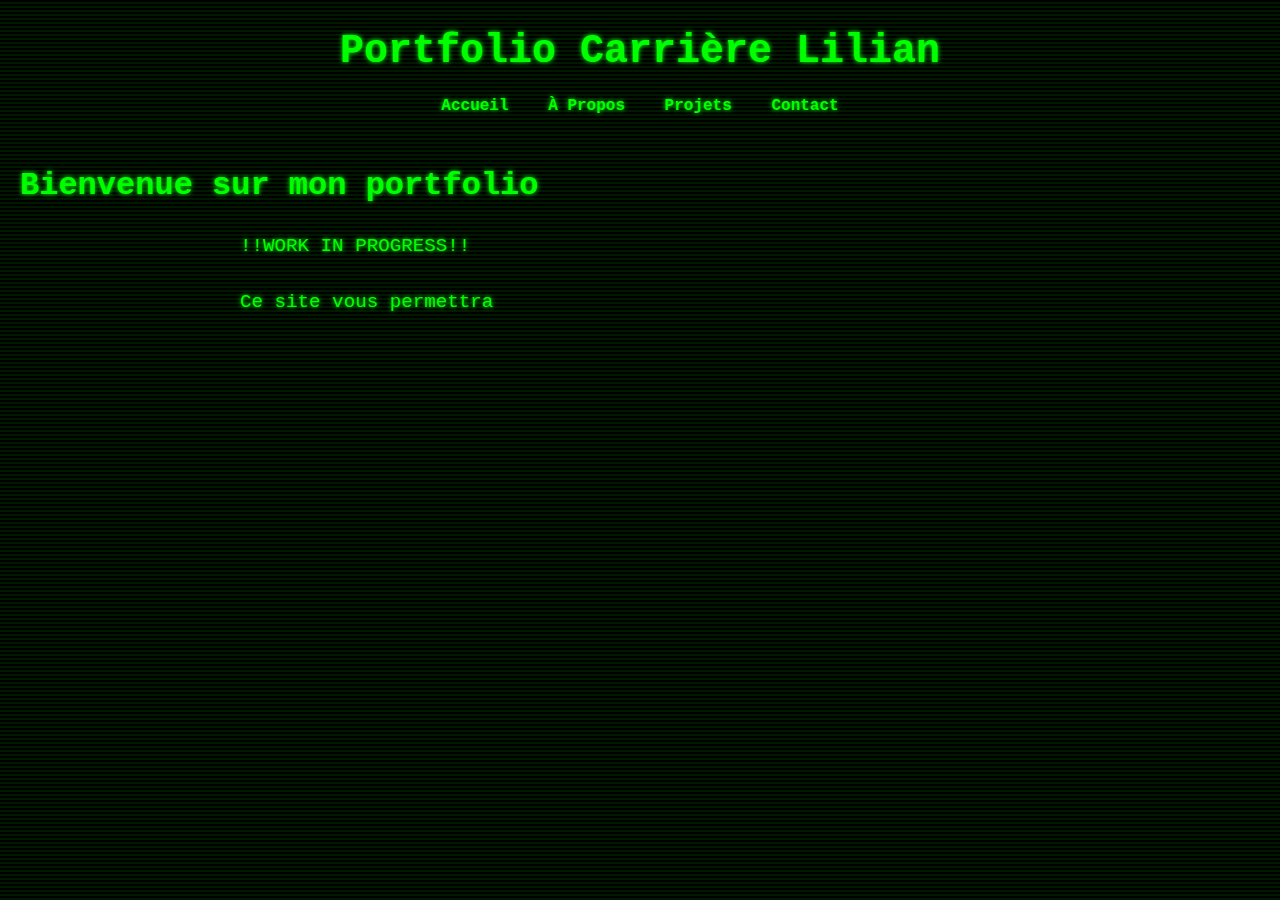
<file: index.html>
<!DOCTYPE html>
<html lang="fr">

<head>
    <meta charset="UTF-8">
    <meta name="viewport" content="width=device-width, initial-scale=1.0">
    <title>Portfolio URSS Style - Accueil</title>
    <link rel="stylesheet" href="styles.css">
</head>

<body>
    <header>
        <div class="container">
            <h1 class="typed-text hidden">Portfolio Carrière Lilian</h1>
            <nav>
                <ul>
                    <li><a href="index.html">Accueil</a></li>
                    <li><a href="apropos.html">À Propos</a></li>
                    <li><a href="projets.html">Projets</a></li>
                    <li><a href="contact.html">Contact</a></li>
                </ul>
            </nav>
        </div>
    </header>

    <section id="accueil" class="section">
        <div class="container">
            <h2 class="typed-text hidden">Bienvenue sur mon portfolio</h2>
            <p class="typed-text hidden">!!WORK IN PROGRESS!!</p>
            <br>
            <p class="typed-text hidden">Ce site vous permettra d'en découvrir un peu plus sur moi et mes
                accomplissements.</p>
            <br>
            <p class="typed-text hidden">ATTENTION : ce site étant toujours en travaux, il peut encore changer du tout
                au tout dans les prochains mois vu que je suis une personne extrémement indécise</p>
        </div>
    </section>

    <footer>
        <div class="container">
            <p class="typed-text hidden">&copy; 2025 Lilian Carrière. Absolument aucun droit de rien du tout. </p>
        </div>
    </footer>

    <script src="script.js"></script>
</body>

</html>
</file>
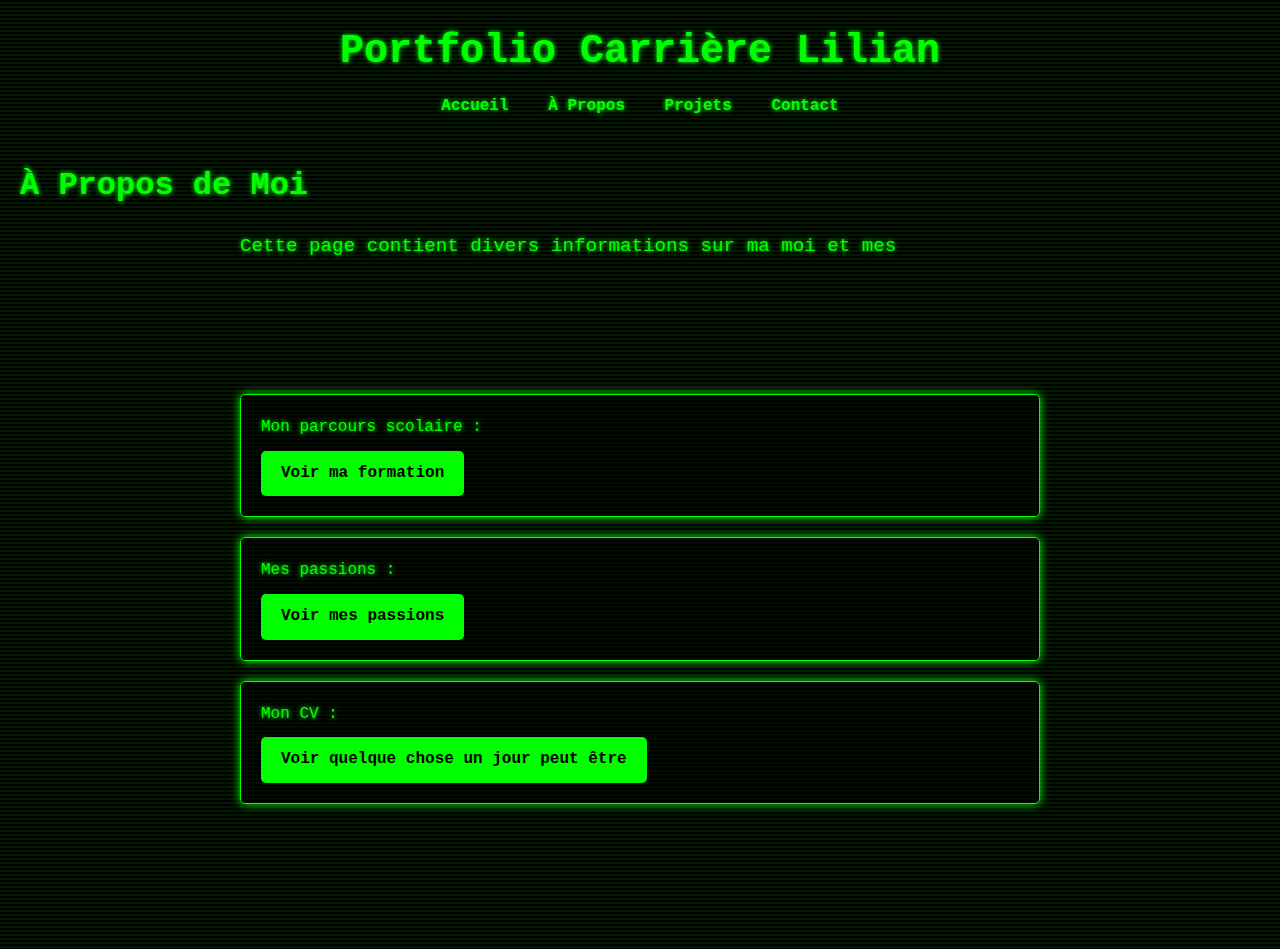
<file: apropos.html>
<!DOCTYPE html>
<html lang="fr">

<head>
    <meta charset="UTF-8">
    <meta name="viewport" content="width=device-width, initial-scale=1.0">
    <title>Portfolio URSS Style - À Propos</title>
    <link rel="stylesheet" href="styles.css">
</head>

<body>
    <header>
        <div class="container">
            <h1 class="typed-text hidden">Portfolio Carrière Lilian</h1>
            <nav>
                <ul>
                    <li><a href="index.html">Accueil</a></li>
                    <li><a href="apropos.html">À Propos</a></li>
                    <li><a href="projets.html">Projets</a></li>
                    <li><a href="contact.html">Contact</a></li>
                </ul>
            </nav>
        </div>
    </header>

    <section id="apropos" class="section">
        <div class="container">
            <h2 class="typed-text hidden">À Propos de Moi</h2>
            <p class="typed-text hidden">Cette page contient divers informations sur ma moi et mes centres d'intêrets en
                tout genre</p>
            <br>
            <p class="typed-text hidden">Pour acceder à ces informations, je vous invite à cliquer sur les boutons
                suivants</p>
            <br>

            <div class="projet">
                <p>Mon parcours scolaire :</p>
                <a href="formation.html">Voir ma formation</a>
            </div>

            <div class="projet">
                <p>Mes passions :</p>
                <a  href="passions.html">Voir mes passions</a>
            </div>

            <div class="projet">
                <p >Mon CV :</p>
                <a  href="CV_Carrière_Lilian.pdf">Voir quelque chose un jour peut être</a>
            </div>
        </div>
    </section>

    <footer>
        <div class="container">
            <p class="typed-text hidden">&copy; 2025 Lilian Carrière. Absolument aucun droit de rien du tout. </p>
        </div>
    </footer>

    <script src="script.js"></script>
</body>

</html>
</file>
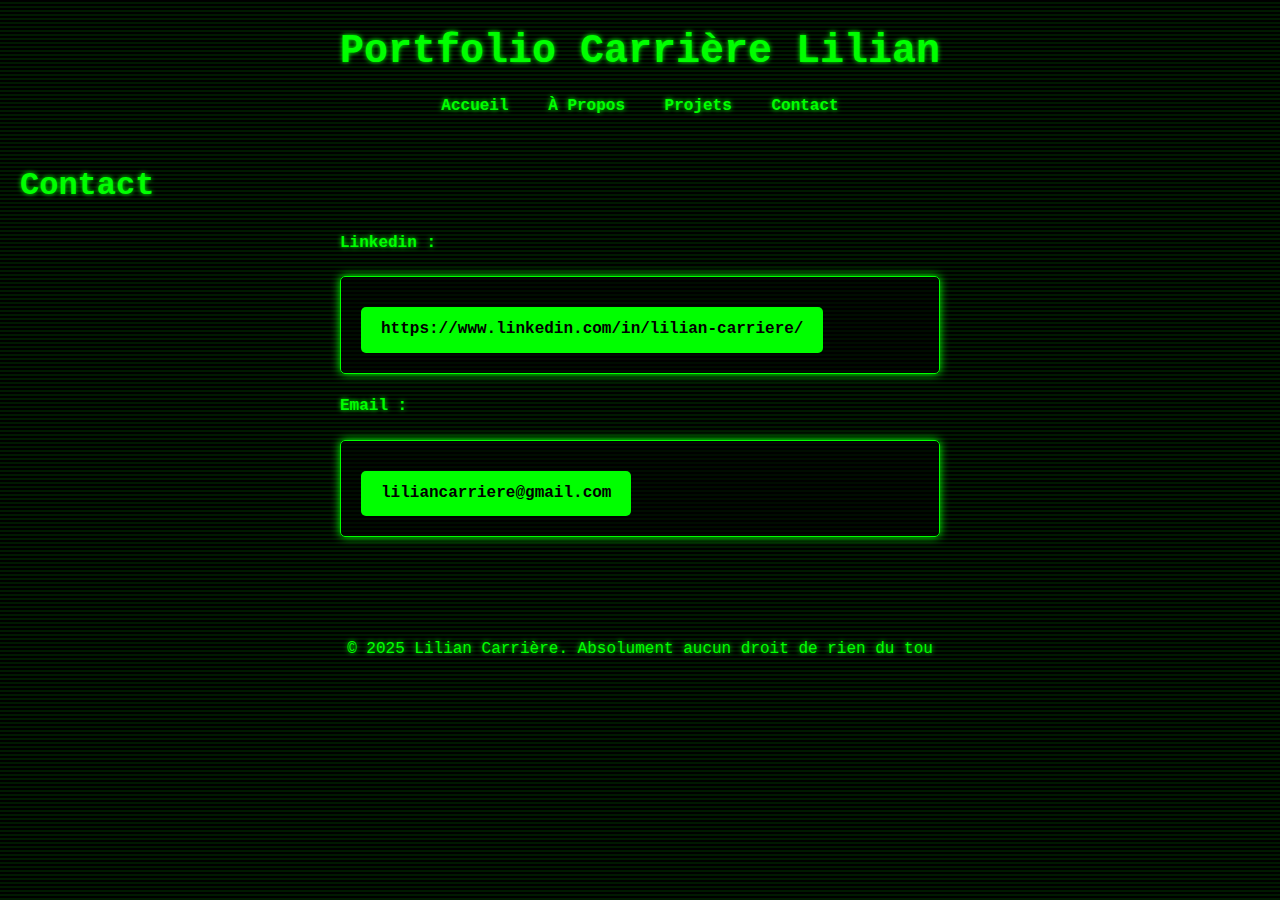
<file: contact.html>
<!DOCTYPE html>
<html lang="fr">

<head>
    <meta charset="UTF-8">
    <meta name="viewport" content="width=device-width, initial-scale=1.0">
    <title>Portfolio URSS Style - Contact</title>
    <link rel="stylesheet" href="styles.css">
</head>

<body>
    <header>
        <div class="container">
            <h1 class="typed-text hidden">Portfolio Carrière Lilian</h1>
            <nav>
                <ul>
                    <li><a href="index.html">Accueil</a></li>
                    <li><a href="apropos.html">À Propos</a></li>
                    <li><a href="projets.html">Projets</a></li>
                    <li><a href="contact.html">Contact</a></li>
                </ul>
            </nav>
        </div>
    </header>

    <section id="contact" class="section">
        <div class="container">
            <h2 class="typed-text hidden">Contact</h2>
            <form action="#" method="post">

                <label for="Linkedin">Linkedin :</label>
                <div class="projet">
                    <a
                        href="https://www.linkedin.com/in/lilian-carriere/">https://www.linkedin.com/in/lilian-carriere/</a>
                </div>

                <label for="Email">Email :</label>
                <div class="projet">
                    <a href="mailto:liliancarriere@gmail.com">liliancarriere@gmail.com</a>
                </div>



            </form>
        </div>
    </section>

    <footer>
        <div class="container">
            <p class="typed-text hidden">&copy; 2025 Lilian Carrière. Absolument aucun droit de rien du tout. </p>
        </div>
    </footer>

    <script src="script.js"></script>
</body>

</html>
</file>
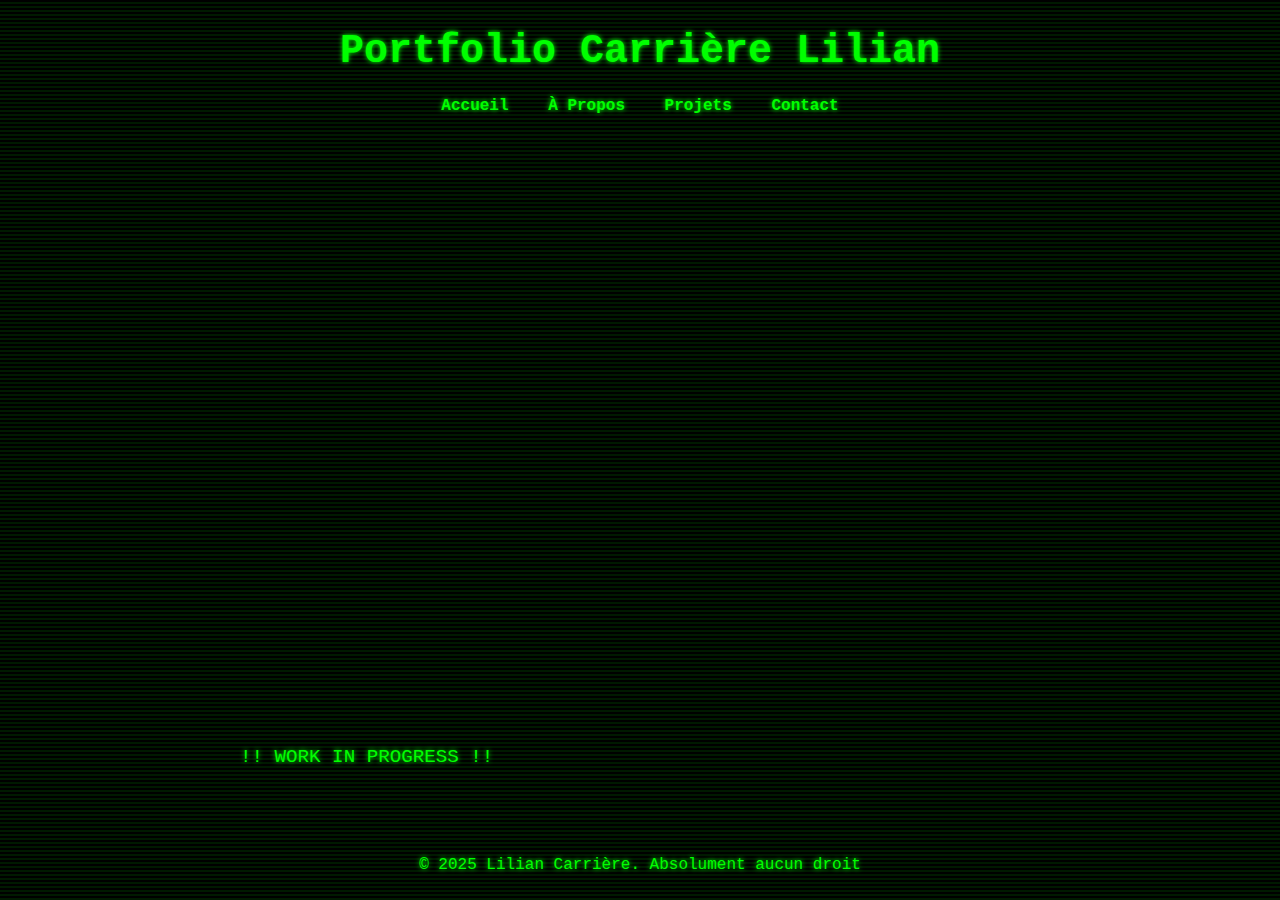
<file: formation.html>
<!DOCTYPE html>
<html lang="fr">

<head>
    <meta charset="UTF-8">
    <meta name="viewport" content="width=device-width, initial-scale=1.0">
    <title>Portfolio URSS Style - Contact</title>
    <link rel="stylesheet" href="styles.css">
</head>

<body>
    <header>
        <div class="container">
            <h1 class="typed-text hidden">Portfolio Carrière Lilian</h1>
            <nav>
                <ul>
                    <li><a href="index.html">Accueil</a></li>
                    <li><a href="apropos.html">À Propos</a></li>
                    <li><a href="projets.html">Projets</a></li>
                    <li><a href="contact.html">Contact</a></li>
                </ul>
            </nav>
        </div>
    </header>

    <section id="Projet1" class="section">
        <div class="container">
            <div class="image-container" style="max-width: 1000px; align-items: center;">
                <img src="logogeii.png" alt="belle photo d'une antenne" class="responsive-image">
            </div>

            <p class="typed-text hidden">!! WORK IN PROGRESS !!</p>
        </div>
    </section>

    <footer>
        <div class="container">
            <p class="typed-text hidden">&copy; 2025 Lilian Carrière. Absolument aucun droit de rien du tout. </p>
        </div>
    </footer>

    <script src="script.js"></script>
</body>

</html>
</file>
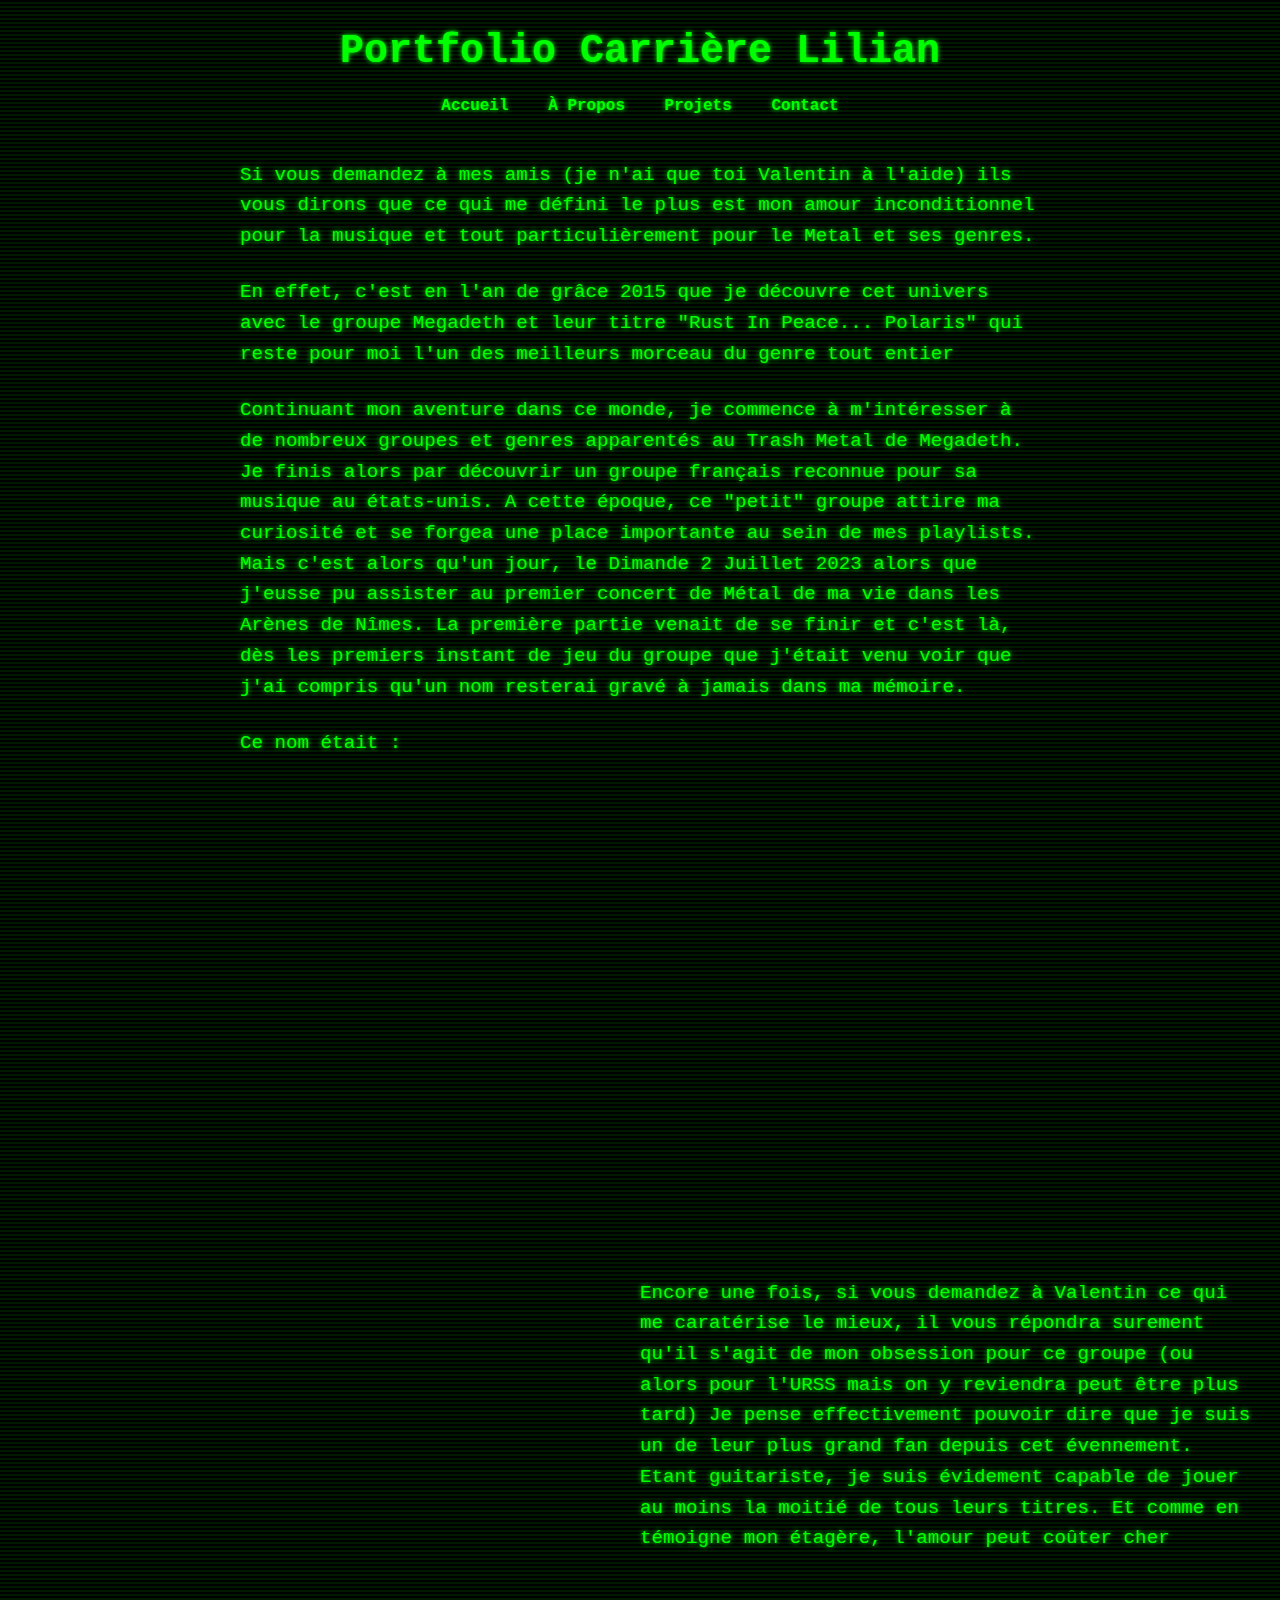
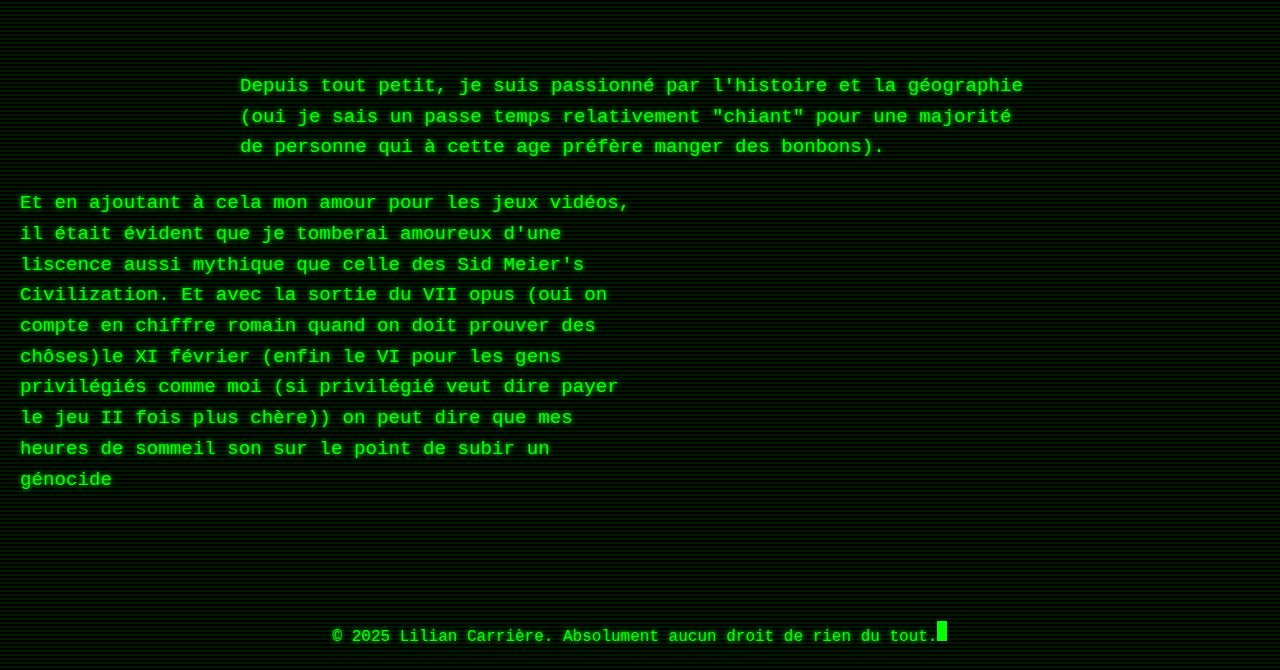
<file: passions.html>
<!DOCTYPE html>
<html lang="fr">

<head>
    <meta charset="UTF-8">
    <meta name="viewport" content="width=device-width, initial-scale=1.0">
    <title>Portfolio URSS Style - Contact</title>
    <link rel="stylesheet" href="styles.css">
</head>

<body>
    <header>
        <div class="container">
            <h1 class="typed-text hidden">Portfolio Carrière Lilian</h1>
            <nav>
                <ul>
                    <li><a href="index.html">Accueil</a></li>
                    <li><a href="apropos.html">À Propos</a></li>
                    <li><a href="projets.html">Projets</a></li>
                    <li><a href="contact.html">Contact</a></li>
                </ul>
            </nav>
        </div>
    </header>

    <section id="Projet1" class="section">
        <div class="container">
            <p >Si vous demandez à mes amis (je n'ai que toi Valentin à l'aide) ils vous dirons
                que ce qui me défini le plus est mon amour inconditionnel pour la musique et tout particulièrement pour
                le Metal et ses genres.</p>
            <br>
            <p >En effet, c'est en l'an de grâce 2015 que je découvre cet univers avec le
                groupe Megadeth et leur titre "Rust In Peace... Polaris" qui reste pour moi l'un des meilleurs morceau
                du genre tout entier</p>
            <br>
            <p >Continuant mon aventure dans ce monde, je commence à m'intéresser à de nombreux
                groupes et genres apparentés au Trash Metal de Megadeth.
                Je finis alors par découvrir un groupe français reconnue pour sa musique au états-unis. A cette époque,
                ce "petit" groupe attire ma curiosité et se forgea une place importante
                au sein de mes playlists.
                Mais c'est alors qu'un jour, le Dimande 2 Juillet 2023 alors que j'eusse pu assister au premier concert
                de Métal de ma vie dans les Arènes de Nîmes.
                La première partie venait de se finir et c'est là, dès les premiers instant de jeu du groupe que j'était
                venu voir que j'ai compris qu'un nom resterai gravé à jamais dans ma mémoire.
            </p>
            <br>
            <p >Ce nom était :</p>
            <br>
            <div class="image-container">
                <div class="image-container" style="max-width: 1000px; align-items: center;">
                    <img src="Gojiranoir.jpg" alt="belle photo d'une antenne" class="responsive-image">
                </div>
            </div>

            <div class="image-text-container reverse">

                <p >Encore une fois, si vous demandez à Valentin ce qui me caratérise le mieux,
                    il
                    vous répondra surement qu'il s'agit de mon obsession pour ce groupe (ou alors pour l'URSS mais on y
                    reviendra peut être plus tard)
                    Je pense effectivement pouvoir dire que je suis un de leur plus grand fan depuis cet évennement.
                    Etant guitariste, je suis évidement capable de jouer au moins la moitié de tous leurs titres. Et
                    comme en témoigne mon étagère, l'amour peut coûter cher</p>
                    <div class="image-container">
                        <img src="lescds.jpg" alt="les cd de la mort" class="responsive-image">
                    </div>
            </div>
            <p > Depuis tout petit, je suis passionné par l'histoire et la géographie (oui je
                sais un passe temps relativement "chiant" pour une majorité de personne qui à cette age préfère manger
                des bonbons).</p>

            <div class="image-text-container">
                <p >Et en ajoutant à cela mon amour pour les jeux vidéos, il était évident que
                    je tomberai amoureux d'une liscence aussi mythique que celle des Sid Meier's Civilization. Et avec
                    la sortie du VII opus (oui on compte en chiffre romain quand on doit prouver des chôses)le XI
                    février (enfin le VI pour les gens privilégiés comme moi (si privilégié veut dire payer le jeu II
                    fois plus chère)) on peut dire que mes heures de sommeil son sur le point de subir un génocide</p>
                <div class="image-container" style="max-width: 1000px; align-items: center;">
                    <img src="civ.png" alt="belle photo d'une antenne" class="responsive-image">
                </div>
            </div>
        </div>
    </section>

    <footer>
        <div class="container">
            <p class="typed-text hidden">&copy; 2025 Lilian Carrière. Absolument aucun droit de rien du tout. </p>
        </div>
    </footer>

    <script src="script.js"></script>
</body>

</html>
</file>
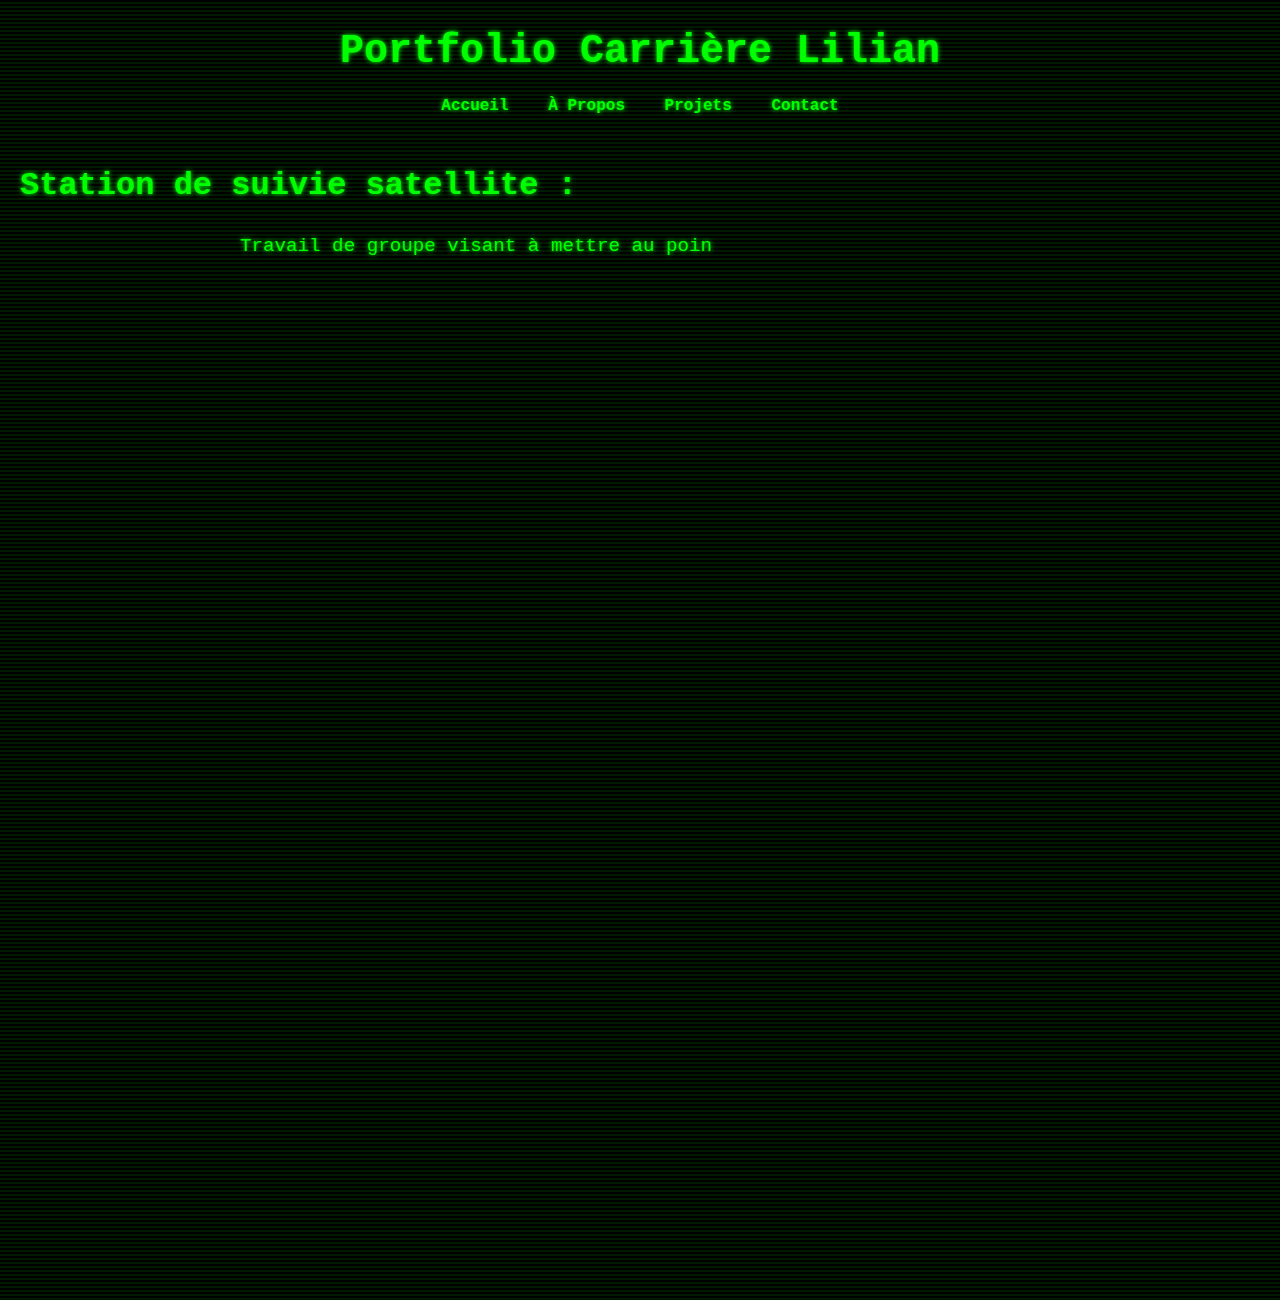
<file: projet1.html>
<!DOCTYPE html>
<html lang="fr">

<head>
    <meta charset="UTF-8">
    <meta name="viewport" content="width=device-width, initial-scale=1.0">
    <title>Portfolio URSS Style - Contact</title>
    <link rel="stylesheet" href="styles.css">
</head>

<body>
    <header>
        <div class="container">
            <h1 class="typed-text hidden">Portfolio Carrière Lilian</h1>
            <nav>
                <ul>
                    <li><a href="index.html">Accueil</a></li>
                    <li><a href="apropos.html">À Propos</a></li>
                    <li><a href="projets.html">Projets</a></li>
                    <li><a href="contact.html">Contact</a></li>
                </ul>
            </nav>
        </div>
    </header>

    <section id="Projet1" class="section">
        <div class="container">
            <h2 class="typed-text hidden">Station de suivie satellite : </h2>

            <p class="typed-text hidden">Travail de groupe visant à mettre au point une nouvelle carte électronique
                permettant le contrôle de la station satellite présente au batiment Z.</p>
            <br>
            <p class="typed-text hidden">Ce travail fut mené au sein d'une équipe de deux personnes composée de Bastien
                Gonon et moi même. </p>
            <br>
            <p class="typed-text hidden">L'antenne à contrôler est alors la suivante : </p>

            <div class="image-container" style="max-width: 1000px; align-items: center;">
                <img src="IMG_4984.jpg" alt="belle photo d'une antenne" class="responsive-image">
            </div>



        </div>
    </section>

    <footer>
        <div class="container">
            <p class="typed-text hidden">&copy; 2025 Lilian Carrière. Absolument aucun droit de rien du tout. </p>
        </div>
    </footer>

    <script src="script.js"></script>
</body>

</html>
</file>
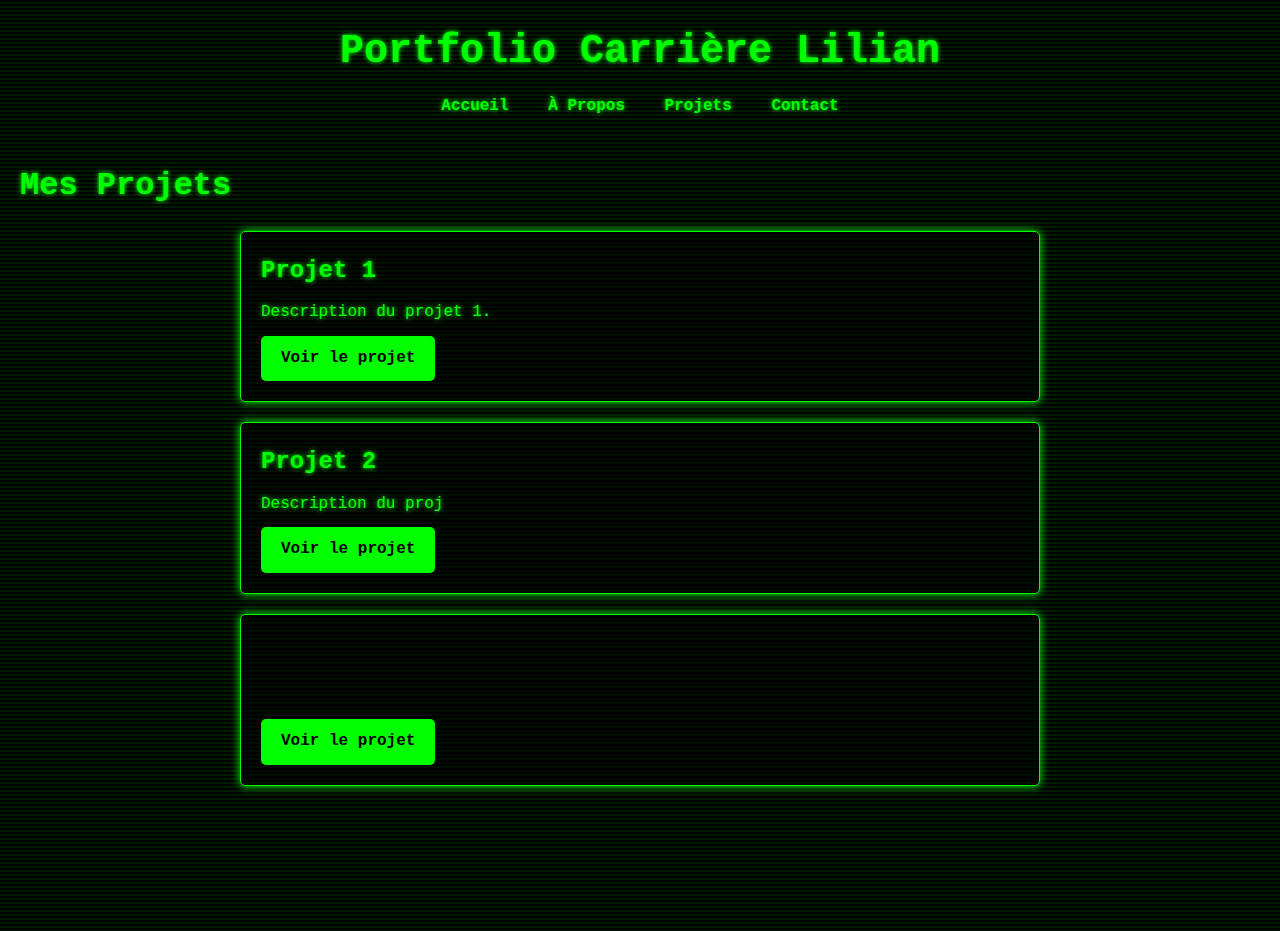
<file: projets.html>
<!DOCTYPE html>
<html lang="fr">

<head>
    <meta charset="UTF-8">
    <meta name="viewport" content="width=device-width, initial-scale=1.0">
    <title>Portfolio URSS Style - Projets</title>
    <link rel="stylesheet" href="styles.css">
</head>

<body>
    <header>
        <div class="container">
            <h1 class="typed-text hidden">Portfolio Carrière Lilian</h1>
            <nav>
                <ul>
                    <li><a href="index.html">Accueil</a></li>
                    <li><a href="apropos.html">À Propos</a></li>
                    <li><a href="projets.html">Projets</a></li>
                    <li><a href="contact.html">Contact</a></li>
                </ul>
            </nav>
        </div>
    </header>

    <section id="projets" class="section">
        <div class="container">
            <h2 class="typed-text hidden">Mes Projets</h2>
            <div class="projet">
                <h3 class="typed-text hidden">Projet 1</h3>
                <p class="typed-text hidden">Description du projet 1.</p>
                <a href="projet1.html">Voir le projet</a>
            </div>
            <div class="projet">
                <h3 class="typed-text hidden">Projet 2</h3>
                <p class="typed-text hidden">Description du projet 2.</p>
                <a href="projet2.html">Voir le projet</a>
            </div>
            <div class="projet">
                <h3 class="typed-text hidden">Projet 3</h3>
                <p class="typed-text hidden">Description du projet 3.</p>
                <a href="projet3.html">Voir le projet</a>
            </div>
        </div>
    </section>

    <footer>
        <div class="container">
            <p class="typed-text hidden">&copy; 2025 Lilian Carrière. Absolument aucun droit de rien du tout. </p>
        </div>
    </footer>

    <script src="script.js"></script>
</body>

</html>
</file>
<file: styles.css>
/* Reset des marges et des paddings */
* {
    margin: 0;
    padding: 0;
    box-sizing: border-box;
}


/* Style général du corps de la page */
body {
    font-family: 'Courier New', Courier, monospace;
    background-color: #000;
    color: #00ff00;
    line-height: 1.6;
    padding: 20px;
    position: relative;
    min-height: 100vh;
    /* Assure que le corps prend toute la hauteur de la page */
    display: flex;
    flex-direction: column;
    overflow: auto;
    /* Empêche le dépassement de la barre noire */
    overflow-x: hidden;
}

/* Conteneur pour l'image */
.image-container {
    display: flex;
    flex-wrap: wrap;
    overflow: hidden;
    margin-bottom: 20px;
    margin-right: auto;
    margin-left: auto;
    opacity: 0;
    max-width: 300%;
    animation: revealImage 5s ease-in-out forwards;
}

/* Style de l'image */
.responsive-image {
    max-width: 100%;
    filter: sepia(60%) saturate(500%) hue-rotate(70deg);
    display: block;
    opacity: 0.8;
}


/* Animation pour dévoiler l'image */
@keyframes revealImage {
    0% {
        opacity: 0;
        clip-path: inset(0 0 100% 0);
    }

    100% {
        opacity: 1;
        clip-path: inset(0 0 0 0);
    }
}

/* Effet de balayage CRT inversé */
body::before {
    content: "";
    position: absolute;
    top: 0;
    left: 0;
    width: 100%;
    height: 100%;
    background: repeating-linear-gradient(transparent,
            transparent 2px,
            rgba(0, 255, 0, 0.1) 2px,
            rgba(0, 255, 0, 0.1) 4px);
    pointer-events: none;
    z-index: 1;
    /* Placer les barres vertes en arrière-plan */
}

/* Barre noire qui balaye l'écran */
body::after {
    content: "";
    position: absolute;
    top: -10%;
    /* Commencer légèrement au-dessus de l'écran */
    left: 0;
    width: 100%;
    height: 2%;
    /* Hauteur de la barre noire */
    background: rgba(0, 0, 0, 1);
    animation: sweep 8s linear infinite;
    /* Durée totale de l'animation augmentée */
    z-index: 1;
    /* Placer la barre noire au même niveau que les barres vertes */
}

/* Animation de balayage avec pause */
@keyframes sweep {
    0% {
        top: -10%;
        /* Commencer légèrement au-dessus de l'écran */
    }

    80% {
        top: 98%;
        /* Arriver au bas de l'écran à 80% de l'animation */
    }

    100% {
        top: 98%;
        /* Rester en bas pendant les 20% restants */
    }
}

/* Conteneur principal pour le contenu */
.container {
    flex: 1;
    /* Prend tout l'espace disponible */
    position: relative;
    z-index: 2;
    /* Placer le texte au-dessus des effets de fond */
    text-justify: auto;
}

/* Style du header */
header {
    text-align: center;
    margin-bottom: 40px;
}

header h1 {
    font-size: 2.5em;
    color: #00ff00;
    text-shadow: 0 0 5px #00ff00;
}

header nav ul {
    list-style: none;
    margin-top: 10px;
}

header nav ul li {
    display: inline;
    margin: 0 15px;
}

header nav ul li a {
    color: #00ff00;
    text-decoration: none;
    font-weight: bold;
    text-shadow: 0 0 5px #00ff00;
}

header nav ul li a:hover {
    text-decoration: underline;
}

/* Style des sections */
.section {
    margin-bottom: 40px;
}

.section h2 {
    font-size: 2em;
    color: #00ff00;
    margin-bottom: 20px;
    text-shadow: 0 0 5px #00ff00;
}

.section p {
    font-size: 1.2em;
    color: #00ff00;
    max-width: 800px;
    margin: 0 auto;
    text-shadow: 0 0 5px #00ff00;
    text-justify: auto;
}

/* Style des projets */
.projet {
    background-color: rgba(0, 0, 0, 0.5);
    padding: 20px;
    margin: 20px auto;
    border: 1px solid #00ff00;
    border-radius: 5px;
    max-width: 800px;
    box-shadow: 0 0 10px #00ff00;
}

.projet h3 {
    font-size: 1.5em;
    color: #00ff00;
    margin-bottom: 10px;
    text-shadow: 0 0 5px #00ff00;
}

.projet p {
    font-size: 1em;
    color: #00ff00;
    text-shadow: 0 0 5px #00ff00;
    text-justify: auto;
}

.projet a {
    display: inline-block;
    margin-top: 10px;
    padding: 10px 20px;
    background-color: #00ff00;
    color: #000;
    text-decoration: none;
    border-radius: 5px;
    font-weight: bold;
    text-shadow: none;
    text-justify: auto;
    width: auto;
}


.projet a:hover {
    background-color: #00cc00;
    width: auto;
}

/* Style du formulaire de contact */
form {
    max-width: 600px;
    margin: 0 auto;
    text-align: left;
}

form label {
    display: block;
    margin-bottom: 5px;
    font-weight: bold;
    color: #00ff00;
    text-shadow: 0 0 5px #00ff00;
}

form input,
form textarea {
    width: 100%;
    padding: 10px;
    margin-bottom: 20px;
    border: 1px solid #00ff00;
    border-radius: 5px;
    background-color: rgba(0, 0, 0, 0.5);
    color: #00ff00;
    font-family: 'Courier New', Courier, monospace;
    text-shadow: 0 0 5px #00ff00;
}


form button {
    padding: 10px 20px;
    background-color: #00ff00;
    color: #000;
    border: none;
    border-radius: 5px;
    cursor: pointer;
    font-weight: bold;
    text-shadow: none;
}

form button:hover {
    background-color: #00cc00;
}

/* Style du footer */
footer {
    text-align: center;
    margin-top: 40px;
    color: #00ff00;
    text-shadow: 0 0 5px #00ff00;
}

footer p {
    margin: 0;
}

/* Effet de curseur clignotant */
.cursor {
    display: inline-block;
    width: 10px;
    height: 20px;
    background-color: #00ff00;
    animation: blink 1s steps(2, start) infinite;
}

@keyframes blink {
    to {
        visibility: hidden;
    }
}

/* Masquer le texte initial */
.hidden {
    visibility: hidden;
}


/* Conteneur flexible pour l'image et le texte */
.image-text-container {
    display: flex;
    align-items: center;
    gap: 20px;
    margin-bottom: 20px;
}


/* Texte à droite de l'image */
.image-text-container p {
    max-width: 50%;
    color: #00ff00;
    font-size: 1.2em;
    text-shadow: 0 0 5px #00ff00;
    text-justify: auto;
}

/* Si on veut inverser la disposition (image à droite, texte à gauche) */
.image-text-container.reverse {
    flex-direction: row-reverse;
}

/* Exemple d'image et texte inversés */
.reverse .image-container {
    max-width: 50%;
}

.reverse p {
    max-width: 50%;
    color: #00ff00;
    font-size: 1.2em;
    text-shadow: 0 0 5px #00ff00;
    text-justify: auto;
}

/* Image au-dessus du texte */
.image-text-container.column {
    flex-direction: column;
    /* Disposition en colonne */
    align-items: center;
    /* Centrer horizontalement */
    text-justify: auto;
    gap: 20px;
    /* Espace entre l'image et le texte */
}

/* Ajuster la taille de l'image */
.column .image-container {
    max-width: 100%;
}

/* Ajuster le texte sous l'image */
.column p {
    text-align: center;
    color: #00ff00;
    font-size: 1.2em;
    text-shadow: 0 0 5px #00ff00;
    text-justify: auto;
}
</file>
